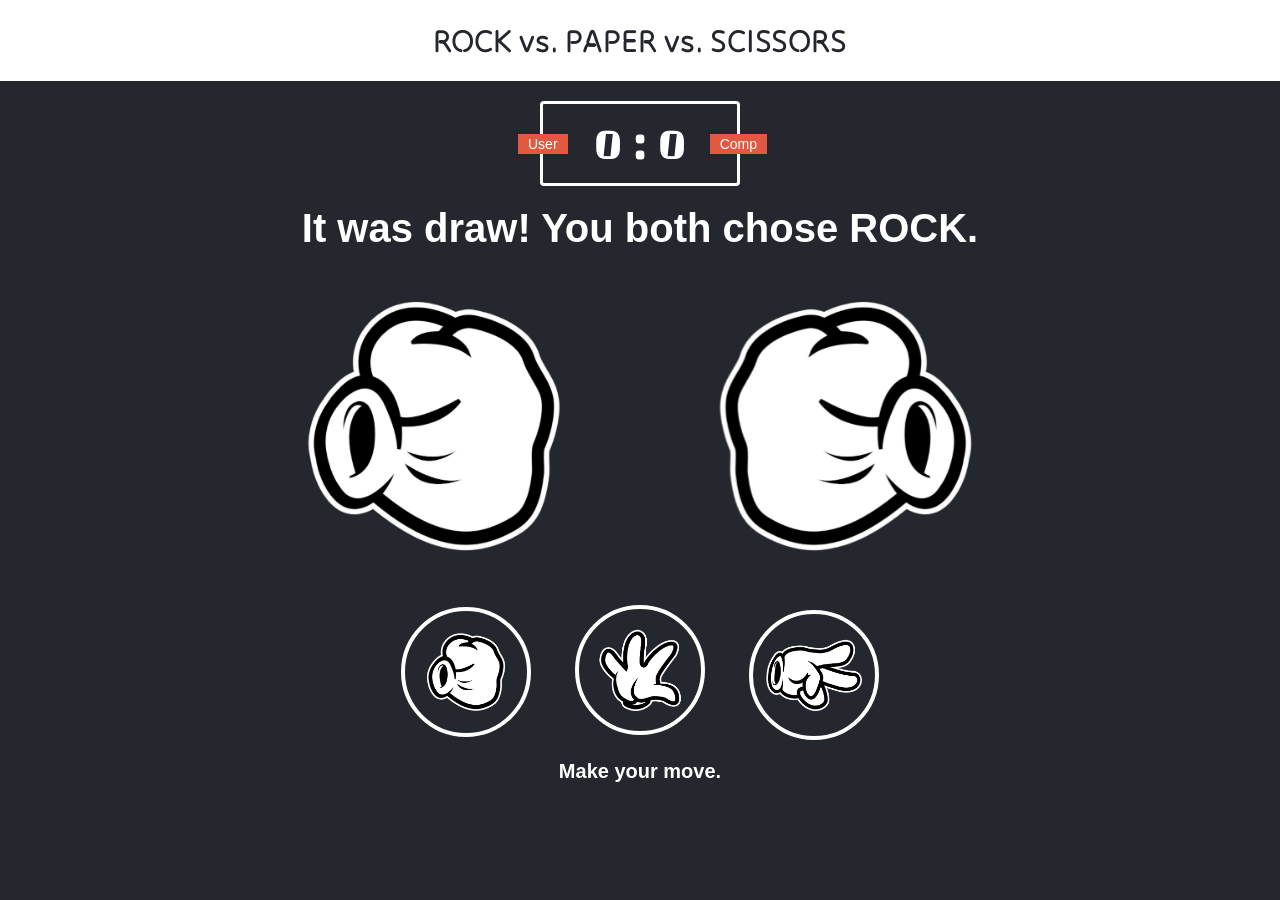
<file: chapter5/index.html>
<!DOCTYPE html>
<html lang="en">
<head>
    <meta charset="UTF-8">
    <meta name="viewport" content="width=device-width, initial-scale=1.0">
    <title>Rock-Paper-Scissors</title>
    <link rel="stylesheet" href="css/style.css">
</head>
<body>
    <header id="game-header">
        <h1>ROCK vs. PAPER vs. SCISSORS</h1>
      </header>
      <div class="score-board" id="score">
        <div class="badge" id="user-label">User</div>
        <div class="badge" id="comp-label">Comp</div>
        <span id="user-score">0</span> : <span id="comp-score">0</span>
      </div>
      <div id="result" class="result-message">
        It was draw! You both chose ROCK.
      </div>
      <div id="stage" class="game-stage">
        <img class="ready" src="images/rock.png" alt="" id="user-choice">
        <img class="ready" src="images/rock.png" alt="" id="comp-choice">
      </div>
      <div id="choices" class="game-choices">
        <div class="choice" id="rock">
          <img src="images/rock.png" alt="">
        </div>
        <div class="choice" id="paper">
          <img src="images/paper.png" alt="">
        </div>
        <div class="choice" id="scissors">
          <img src="images/scissors.png" alt="">
        </div>
      </div>
      <p id="message" class="game-message">Make your move.</p>
      <div id="overlay" class="game-overlay"></div>
      <script src="js/app.js"></script>    
</body>
</html>
</file>
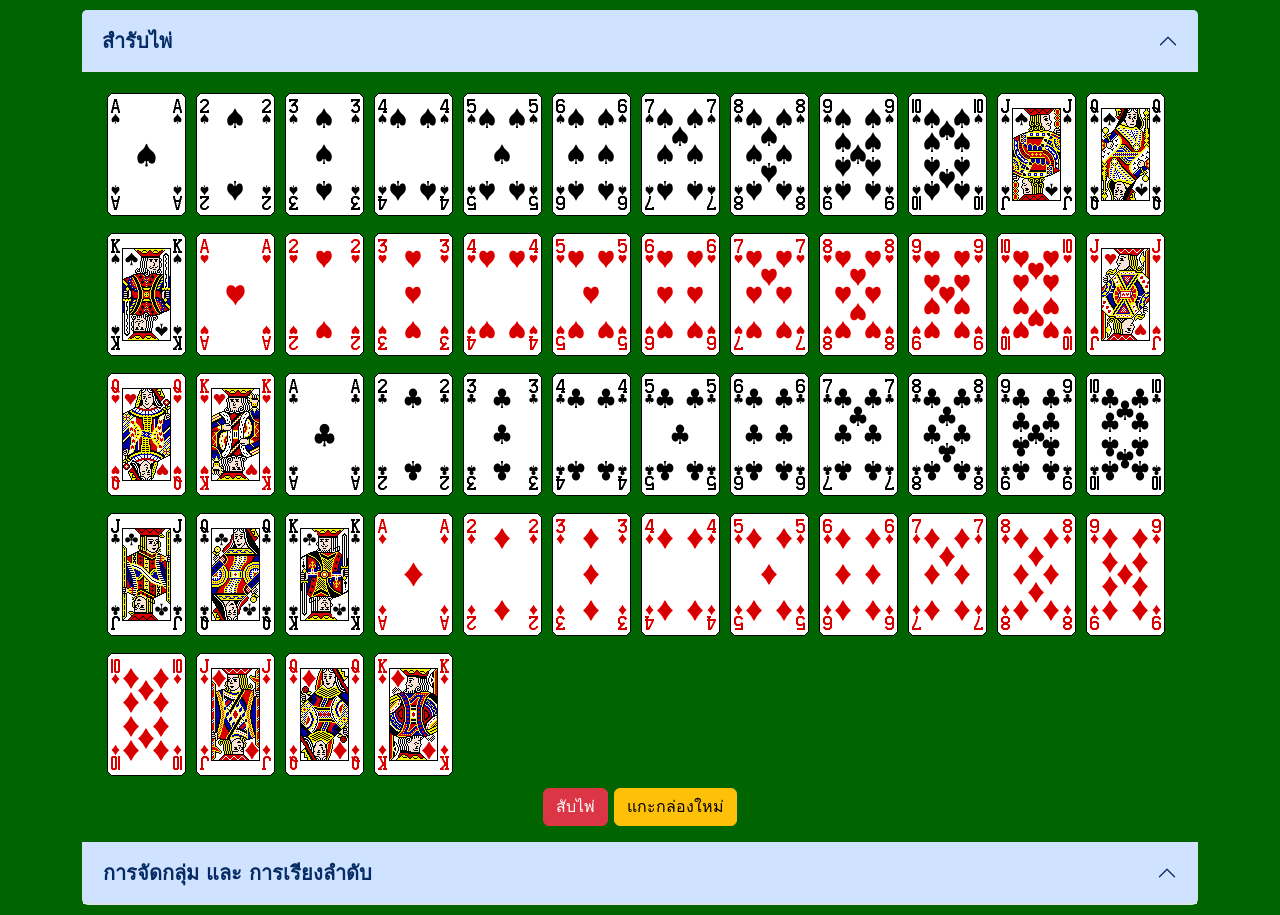
<file: chapter7/index.html>
<!DOCTYPE html>
<html lang="en">

<head>
  <meta charset="UTF-8">
  <meta http-equiv="X-UA-Compatible" content="IE=edge">
  <meta name="viewport" content="width=device-width, initial-scale=1.0">
  <title>Cards & Mathematics</title>
  <link href="https://cdn.jsdelivr.net/npm/bootstrap@5.2.2/dist/css/bootstrap.min.css" rel="stylesheet"
    integrity="sha384-Zenh87qX5JnK2Jl0vWa8Ck2rdkQ2Bzep5IDxbcnCeuOxjzrPF/et3URy9Bv1WTRi" crossorigin="anonymous">
  <link rel="stylesheet" href="./css/style.css">
</head>

<body>
  <div class="container">
    <div class="accordion" id="main">
      <div class="accordion-item bg-transparent border border-0">
        <div class="accordion-header">
          <button class="accordion-button fs-5 fw-bold" data-bs-toggle="collapse" data-bs-target="#collapseDeck">
            สำรับไพ่
          </button>
        </div>
        <div class="accordion-collapse collapse show" id="collapseDeck" data-bs-parent="#main">
          <div class="accordion-body">
            <div id="deck-area"></div>
            <div class="text-center">
              <button class="btn btn-danger" onclick="doShuffle()">
                สับไพ่
              </button>
              <button class="btn btn-warning" onclick="doReset()">
                แกะกล่องใหม่
              </button>
            </div>
          </div>
        </div>
      </div>
      <div class="accordion-item bg-transparent">
        <div class="accordion-header">
          <button class="accordion-button fs-5 fw-bold" data-bs-toggle="collapse" data-bs-target="#collapseComb">
            การจัดกลุ่ม และ การเรียงลำดับ
          </button>
        </div>
        <div class="accordion-collapse collapse" id="collapseComb" data-bs-parent="#main">
          <div class="accordion-body">
            <div class="row text-light">
              <div class="col-6 p-3">
                <label for="comb_size" class="form-label">ต้องการไพ่จำนวน <span id="comb_size_label"></span>
                  ใบ มีรูปแบบที่เป็นไปได้ทั้งหมด <span id="amount_comb"></span>
                  รูปแบบ</label>
                <input type="range" class="form-range" min="1" max="52" id="comb_size" value="1"
                  onchange="calCombination()">
              </div>
              <div class="col-6 p-3">
                <label for="comb_id" class="form-label">เลือกรูปแบบที่ <span id="comb_id_label"></span></label>
                <input type="range" class="form-range" min="1" max="1" id="comb_id" value="1"
                  onchange="selectCombination()">
              </div>
            </div>
            <div class="row card mt-3 bg-transparent border border-warning">
              <div class="card-header bg-warning">
                <div class="row card-title fw-bold">
                  <div class="col-6 p-3">
                    <label class="form-label">
                      ไพ่ <span id="perm_size_label"></span> ใบ สามารถจัดเรียงได้ <span id="amount_perm"
                        class="text-break"></span> รูปแบบ
                    </label>
                  </div>
                  <div class="col-6 p-3">
                    <label for="perm_id" class="form-label">เลือกรูปแบบที่ <span id="perm_id_label"
                        class="text-break"></span></label>
                    <input type="text" class="form-control" id="perm_id" value="1" onchange="selectPermutation()">
                    <div class="invalid-feedback">ป้อนค่าเป็นตัวเลข ตั้งแต่ 1 ถึง <span id="max_perm_id_label"></span>
                    </div>
                  </div>
                </div>
              </div>
              <div class="card-body" id="permutation_area">
              </div>
            </div>
          </div>
        </div>
      </div>
    </div>
  </div>
  <script src="https://cdn.jsdelivr.net/npm/bootstrap@5.2.2/dist/js/bootstrap.bundle.min.js"
    integrity="sha384-OERcA2EqjJCMA+/3y+gxIOqMEjwtxJY7qPCqsdltbNJuaOe923+mo//f6V8Qbsw3"
    crossorigin="anonymous"></script>
  <script src="./js/app.js"></script>
</body>

</html>
</file>
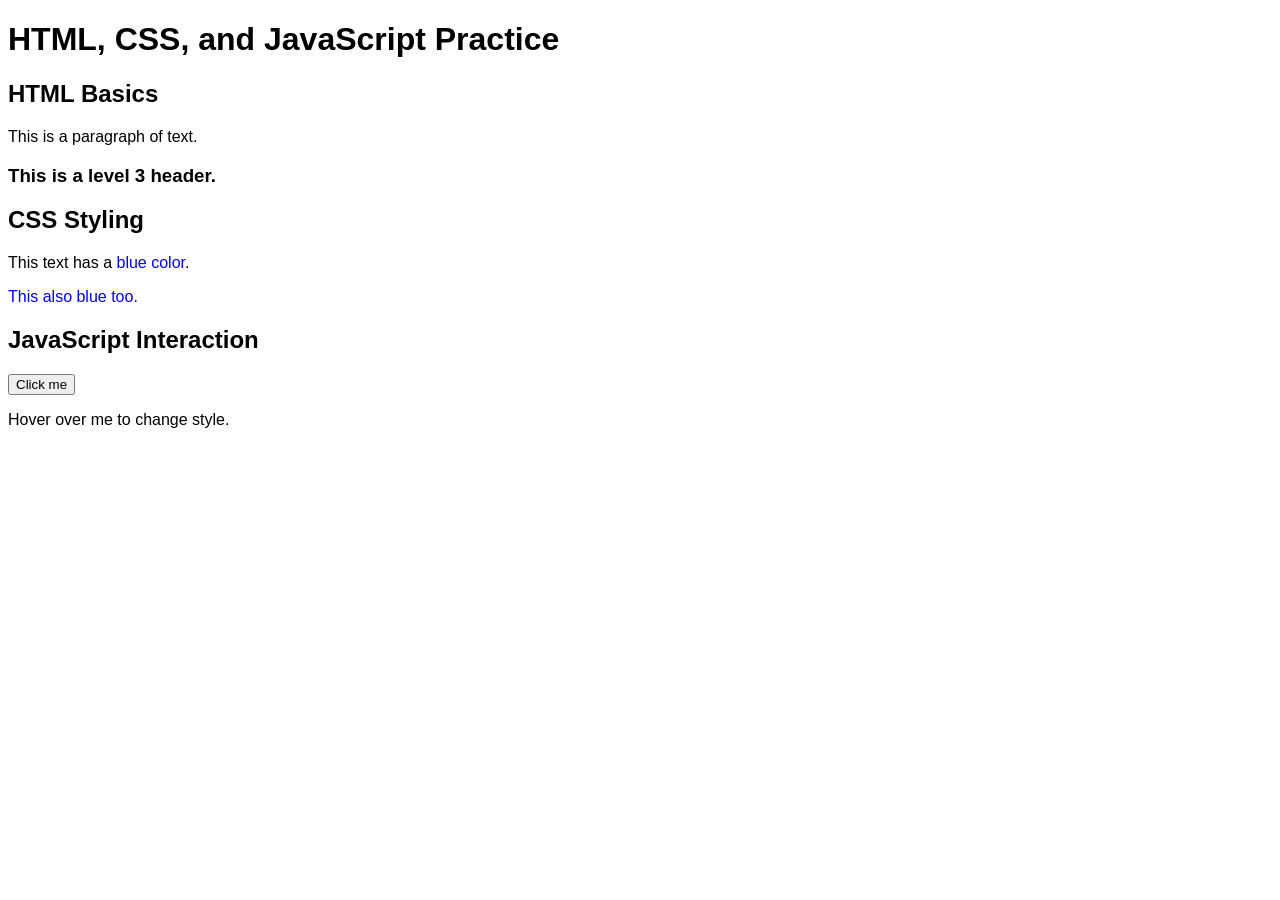
<file: demo.html>
<!DOCTYPE html>
<html lang="en">
<head>
    <meta charset="UTF-8">
    <meta http-equiv="X-UA-Compatible" content="IE=edge">
    <meta name="viewport" content="width=device-width, initial-scale=1.0">
    <title>HTML, CSS, and JavaScript demo</title>
    <style>
    body {
      font-family: Arial, sans-serif;
    }
    .blue-text {
        color: blue;
    }
    #changeStyleText:hover {
        color: red;
        font-weight: bold;
    }


    </style>
</head>
<body>
    <h1>HTML, CSS, and JavaScript Practice</h1>

    <h2>HTML Basics</h2>
    <p>This is a paragraph of text.</p>
    <h3>This is a level 3 header.</h3>
  
    <h2>CSS Styling</h2>
    <p>This text has a <span class="blue-text">blue color</span>.</p>
    <p class="blue-text">This also blue too.</p>
  
    <h2>JavaScript Interaction</h2>
    <button id="myButton">Click me</button>
    <p id="outputText"></p>
  
    <p id="changeStyleText">Hover over me to change style.</p>
<script>
     let count = 0;
    const button = document.getElementById("myButton");
    const output = document.getElementById("outputText");

    button.addEventListener("click", () => {
        output.textContent = `Button clicked! ${++count}`;
    });
</script>
</body>
</html>
</file>
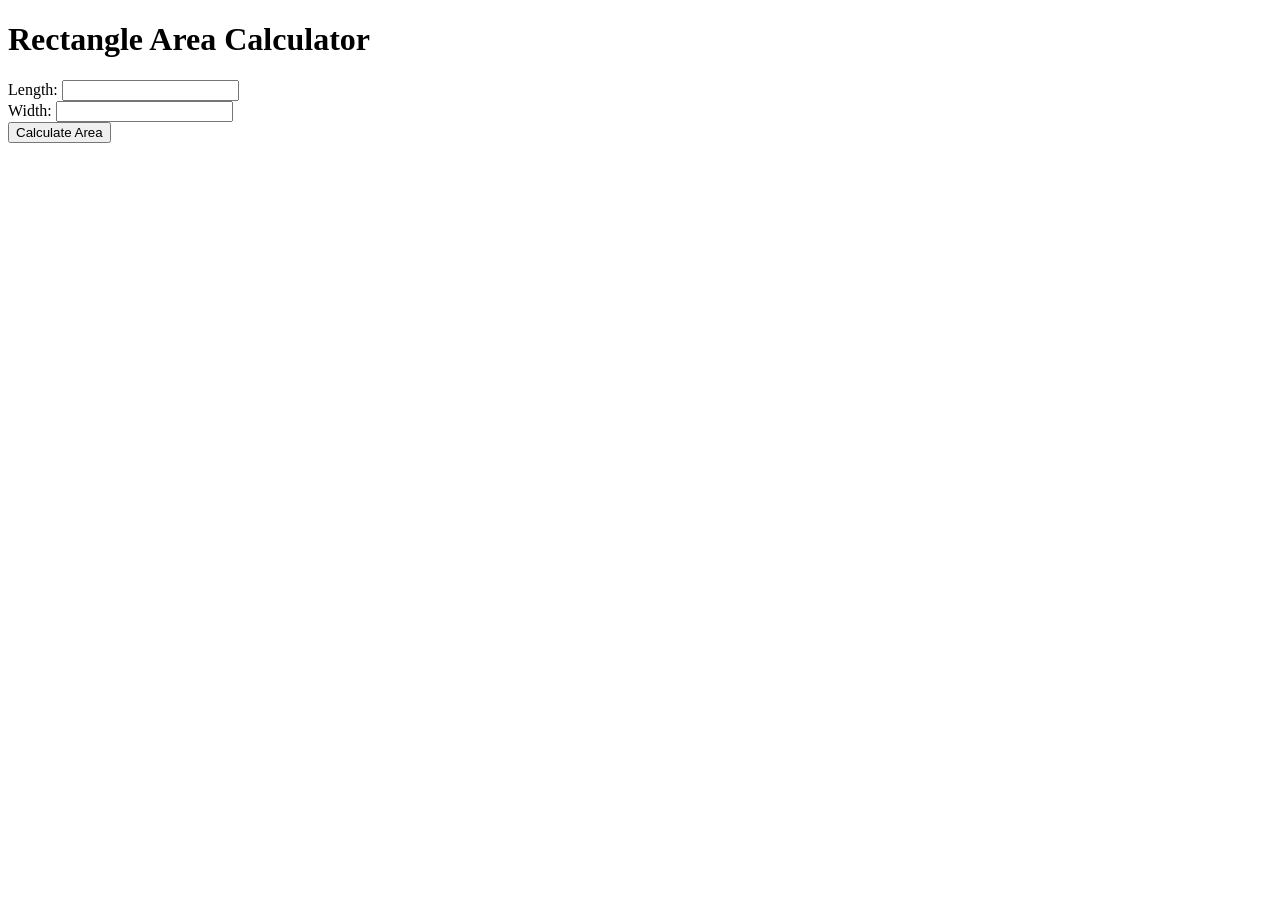
<file: chapter1/area.html>
<!DOCTYPE html>
<html>
  <head>
    <title>Rectangle Area Calculator</title>
  </head>
  <body>
    <h1>Rectangle Area Calculator</h1>
    <label for="length">Length:</label>
    <input type="number" id="length">
    <br>
    <label for="width">Width:</label>
    <input type="number" id="width">
    <br>
    <button onclick="calculateArea()">Calculate Area</button>
    <p id="result"></p>

    <script>
      function randomcolor() {
        const Maxcolor = 0xffffff;
        let decColorWithPoint = Math.random() * (Maxcolor + 1);
        let decColor = Math.floor(decColorWithPoint);
        let hexclolor = deccolor . toString(16);
        return '#' +hexcolor;
      }
        Math.floor (Math.random() * (Maxcolor + 1))

      function calculateArea() {
        let length = parseFloat(document.getElementById("length").value);
        let width = parseFloat(document.getElementById("width").value);
        let area = length * width;
        document.getElementById("result").innerHTML = "Area: " + area;
      }
    </script>
  </body>
</html>
</file>
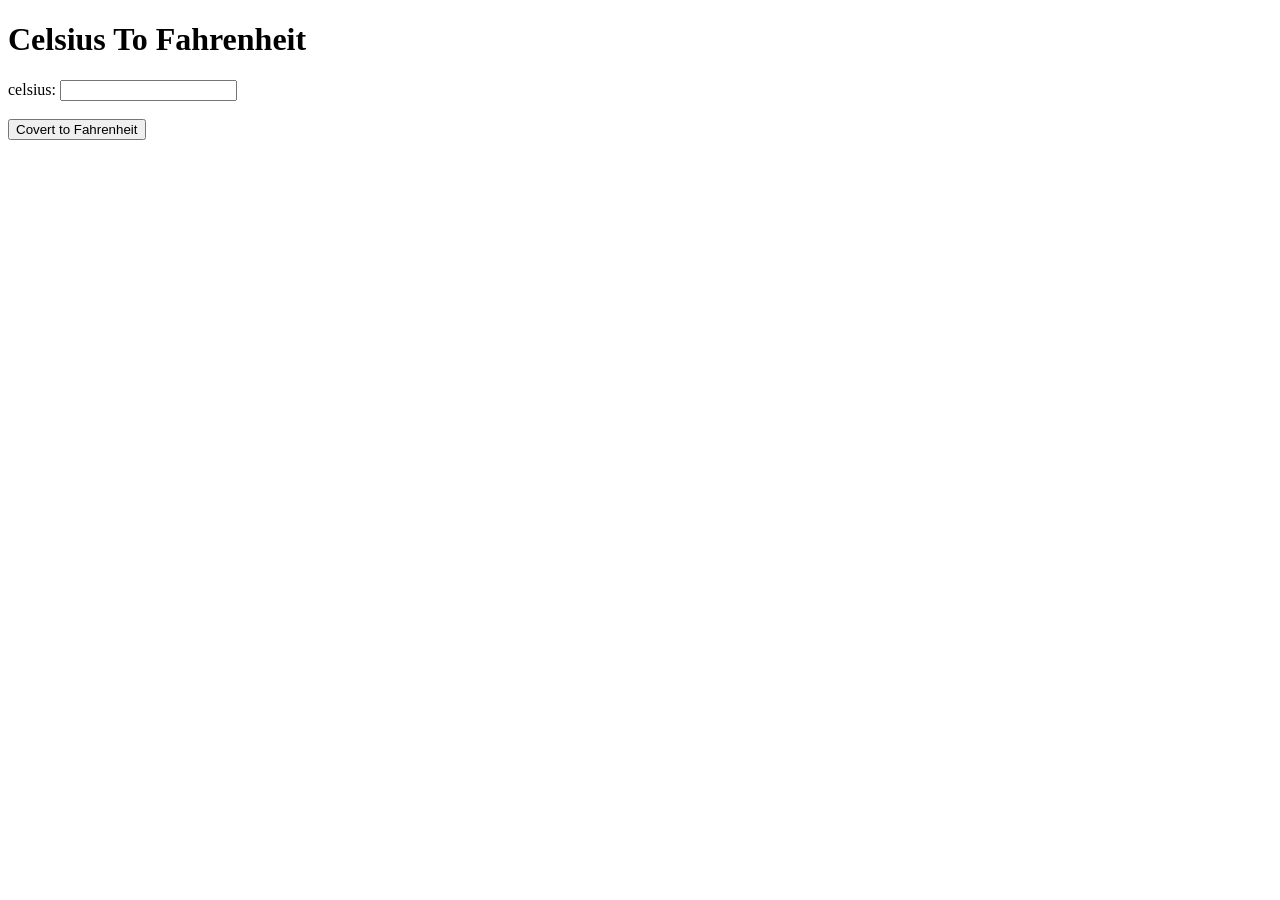
<file: chapter1/C2F.html>
<!DOCTYPE html>
<html lang="en">
<head>
    <meta charset="UTF-8">
    <meta name="viewport" content="width=device-width, initial-scale=1.0">
    <title>Rectangle Area Calculator</title>
</head>
<body>
    
</body>
</html>   
<h1>Celsius To Fahrenheit</h1>
<label for="celsius">celsius:</label>
<input type="number" id="celsius">
<br>
<br>
<button onclick="calculateArea()">Covert to Fahrenheit</button>
<p id="result"></p>

<script>
  function calculateArea() {
    let celsius = parseFloat(document.getElementById("celsius").value);
    let area = fahrenheit = (celsius * 9/5) + 32;
    document.getElementById("result").innerHTML = "Fahrenheit: " + area;
  }
</script>
</body>
</html>
</file>
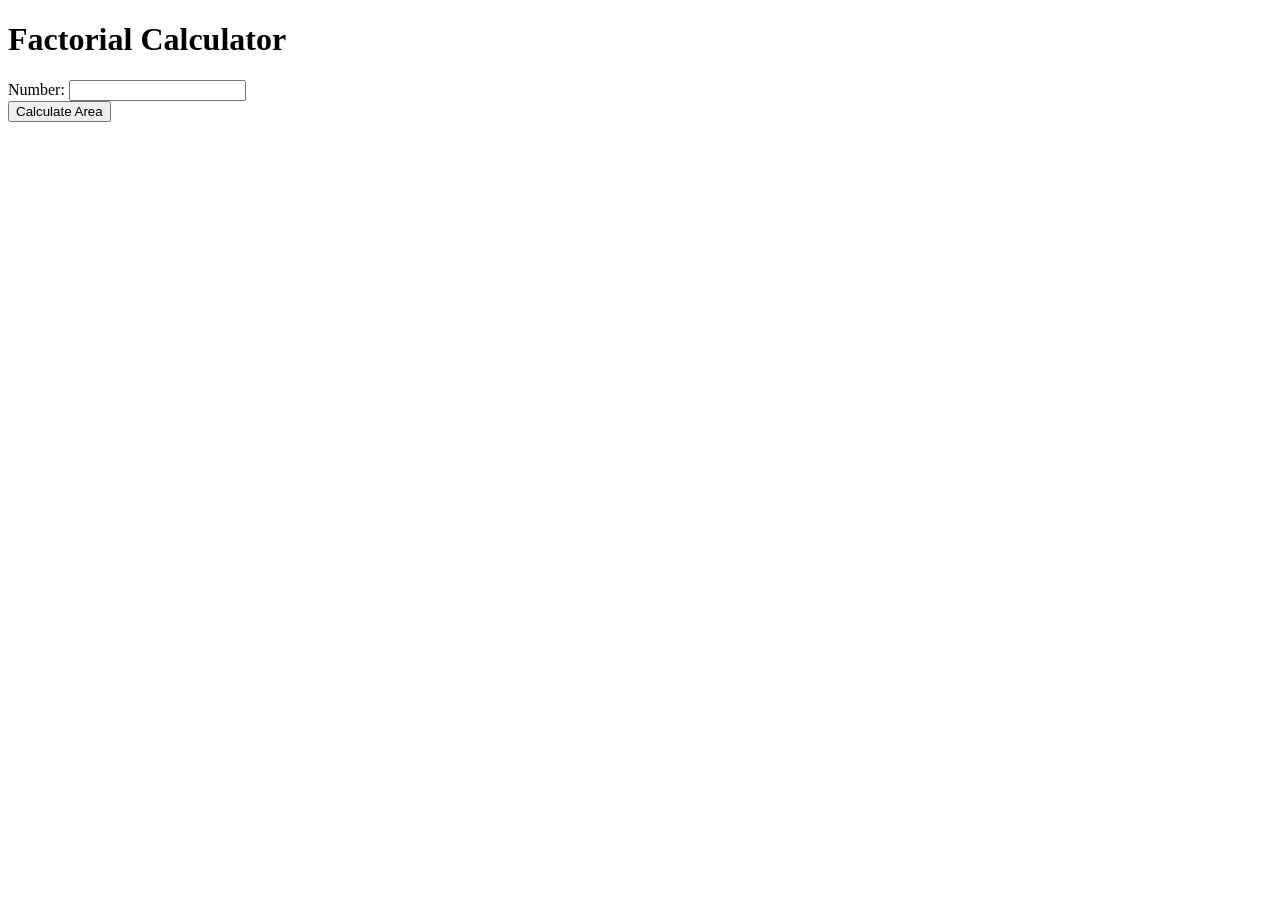
<file: chapter2/Factorial.html>
<!DOCTYPE html>
<html>
  <head>
    <title>Factorial Calculator</title>
  </head>
  <body>
    <h1>Factorial Calculator</h1>
    <label for="num">Number:</label>
    <input type="number" id="num">
    <br>
    
    <button onclick="calculateArea()">Calculate Area</button>
    <p id="result"></p>
    
    <script>
      function calculateArea() {
        let num = parseFloat(document.getElementById("num").value);
        let result = 1;
        for (let i=1; i<=num; i++) {
            result *= i
             ;

        }
        let area = num
        document.getElementById("result").innerHTML = result;
      }
    </script>
  </body>
</html>
</file>
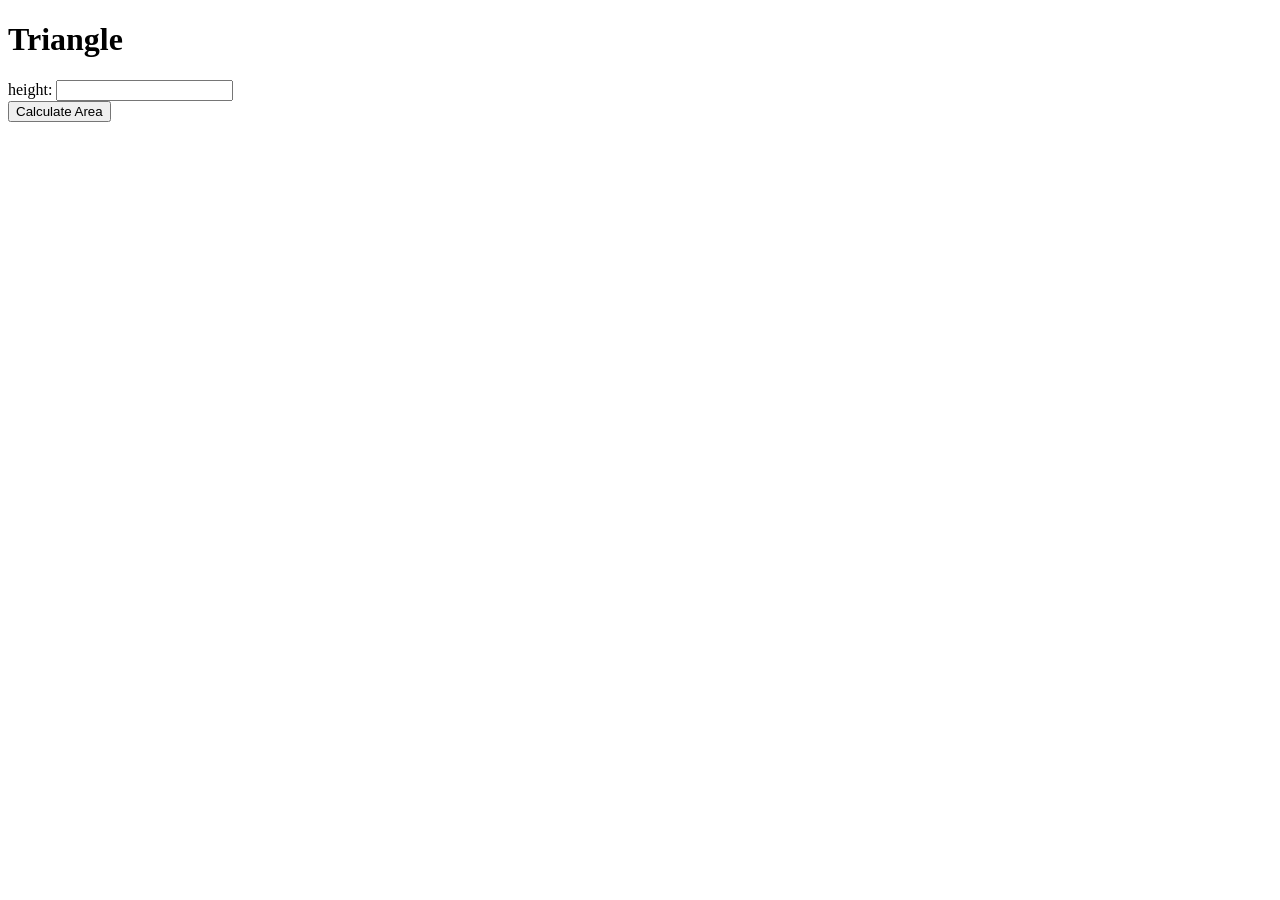
<file: chapter2/Triangle.html>
<!DOCTYPE html>
<html>
  <head>
    <title>Triangle</title>
  </head>
  <body>
    <h1>Triangle</h1>
    <label for="height">height:</label>
    <input type="number" id="height">
    <br>
    
    <button onclick="calculateArea()">Calculate Area</button>
    <p id="result"></p>
    
    <script>
      function calculateArea() {
        let height = parseFloat(document.getElementById("height").value);
        let result = '';
        for (let i=1; i<=height; i++) {
            result += ('*'.repeat(i)+'<br>') 
            let area = num*num ;

        }
        let area = height
        document.getElementById("result").innerHTML = result;
      }
    </script>
  </body>
</html>
</file>
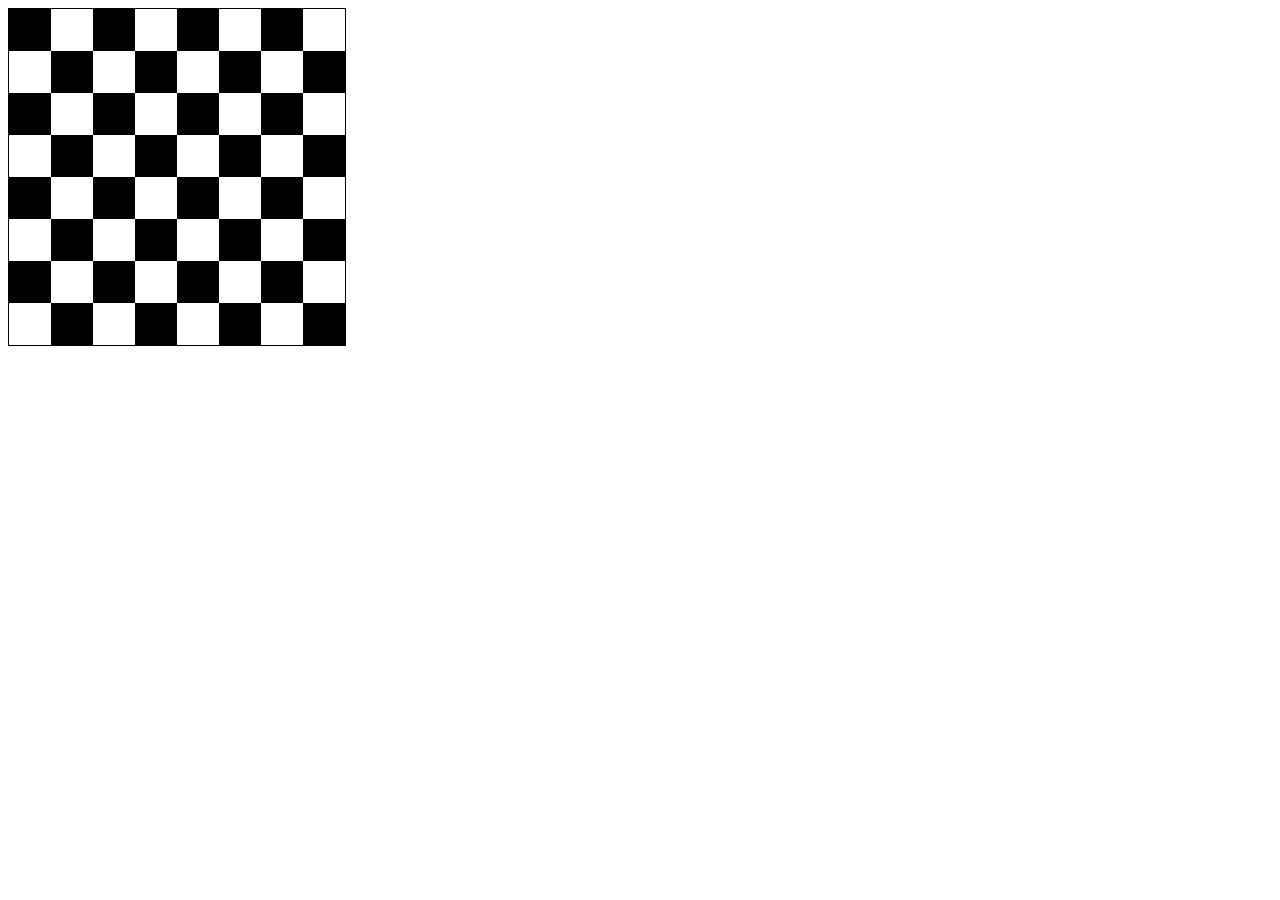
<file: chapter3/chess.html>
<!DOCTYPE html>
<html lang="en">
<head>
    <meta charset="UTF-8">
    <meta name="viewport" content="width=device-width, initial-scale=1.0">
    <title>ChessBoard</title>
</head>
<style>
     td {
            width: 40px;
            height: 40px;
        }
        table {
            border: 1px solid black;
            border-spacing: 0;
        }
        .black{
            background-color: black;
        }
</style>
<body>
    <table>
    <script>
        const table = document.getElementsByTagName('table') [0];
        let content = '' ;
        for (let i = 0; i < 8; i++) {
            content += '<tr>';
        for (let j = 0; j < 8; j++) {
            if ((i+j) % 2 == 0) {
            content += '<td class="black">"></td>';
        }
        else content += '<td></td>'
    }
        content += '</tr>';
        
    }
        table.innerHTML=content;
    </script>
    </table>
</body>
</html>
</file>
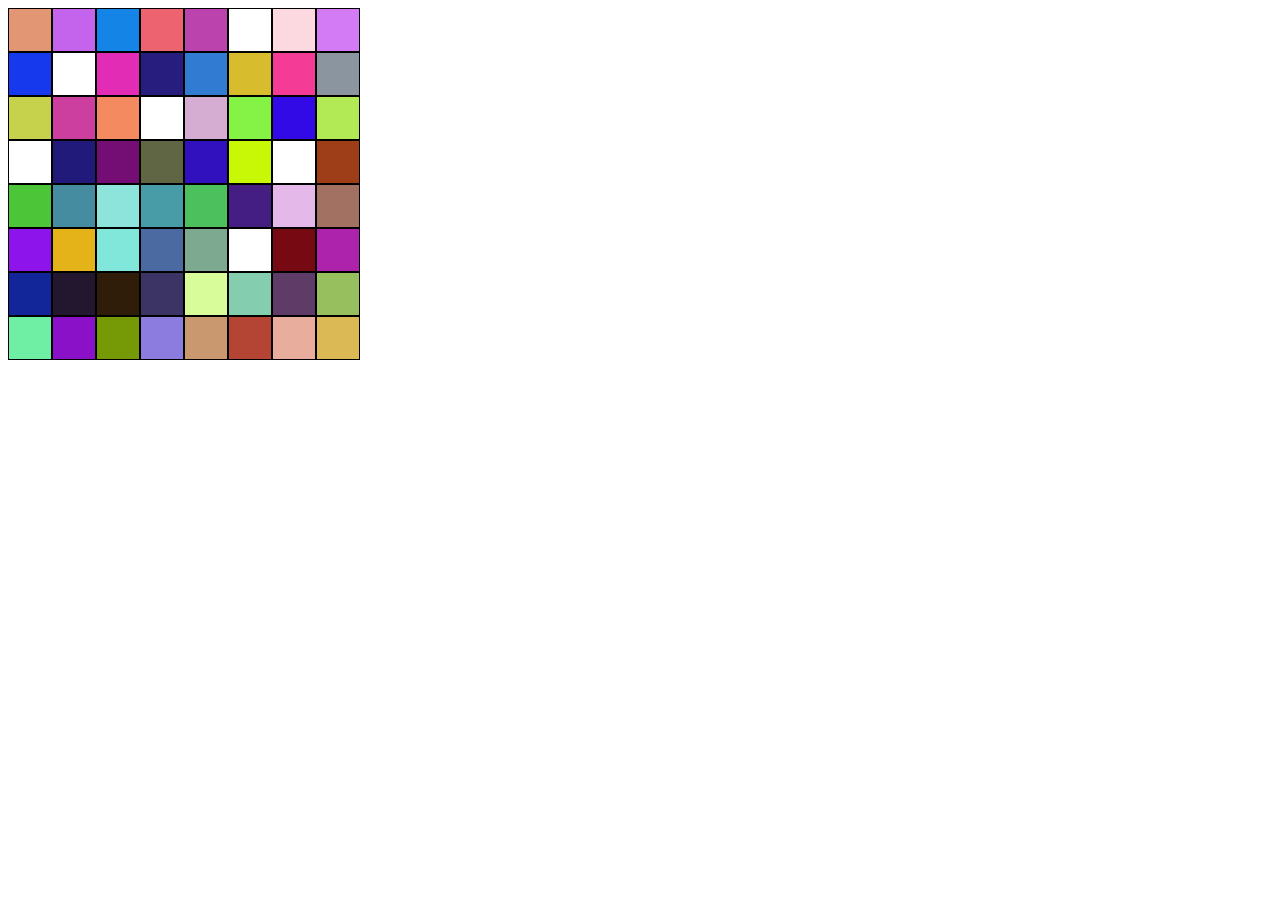
<file: chapter3/colorfultable.html>
<!DOCTYPE html>
<html lang="en">
<head>
    <meta charset="UTF-8">
    <meta name="viewport" content="width=device-width, initial-scale=1.0">
    <title>Colorful Table</title>
    <style>
        td {
            /*
            border-color: black;
            border-style: solid;
            border-width: 1px;
            */
            border: 1px solid black;
            width: 40px;
            height: 40px;
        }
        table {
            border-spacing: 0;
        }
    </style>
</head>
<body>
    <table></table>
    <script>
        function randomcolor() {
        const Maxcolor = 0xffffff;
        let decColorWithPoint = Math.random() * (Maxcolor + 1);
        let decColor = Math.floor(decColorWithPoint);
        let hexColor = decColor . toString(16);
        return '#' +hexColor;
        }
        const table = document.getElementsByTagName('table') [0];
        let content = '' ;
        for (let i = 0; i < 8; i++) {
            content += '<tr>';
        for (let j = 0; j < 8; j++) {
            content += '<td style="background-color:'+randomcolor()+'; "></td>';
        }
        content += '</tr>';
        }
        table.innerHTML=content;
    </script>
</body>
</html>
</file>
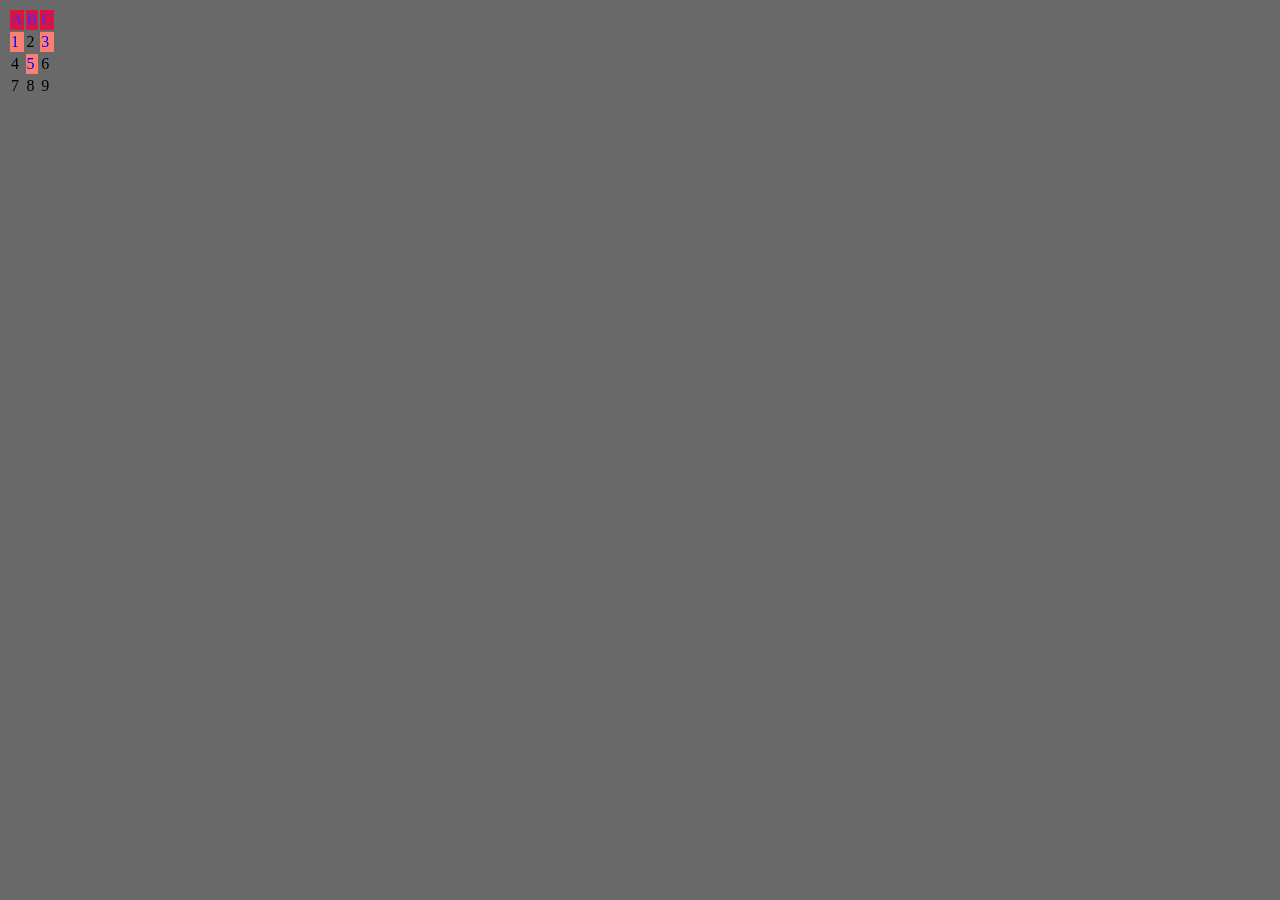
<file: chapter3/colors.html>
<!DOCTYPE html>
<html lang="en">
<head>
    <meta charset="UTF-8">
    <meta name="viewport" content="width=device-width, initial-scale=1.0">
    <title>Colorful Table</title>
    <style>
        body{
            background-color: #696969;
        }
        #header {
            background-color: crimson;
            color: rgb(113, 32, 218);
        }
        .eiei {
            background-color: salmon;
            color: blue;
        }
    </style>
</head>
<body>
    <table>
        <tr id="header">
            <th>A</th>
            <th>B</th>
            <th>C</th>
        </tr>
        </tr>
        <td class="eiei">1</td>
        <td>2</td>
        <td class="eiei">3</td>
        </tr>
        </tr>
        <td>4</td>
        <td class="eiei">5</td>
        <td>6</td>
        </tr>
        </tr>
        <td>7</td>
        <td>8</td>
        <td>9</td>
        </tr>
    </table>
</body>
</html>
</file>
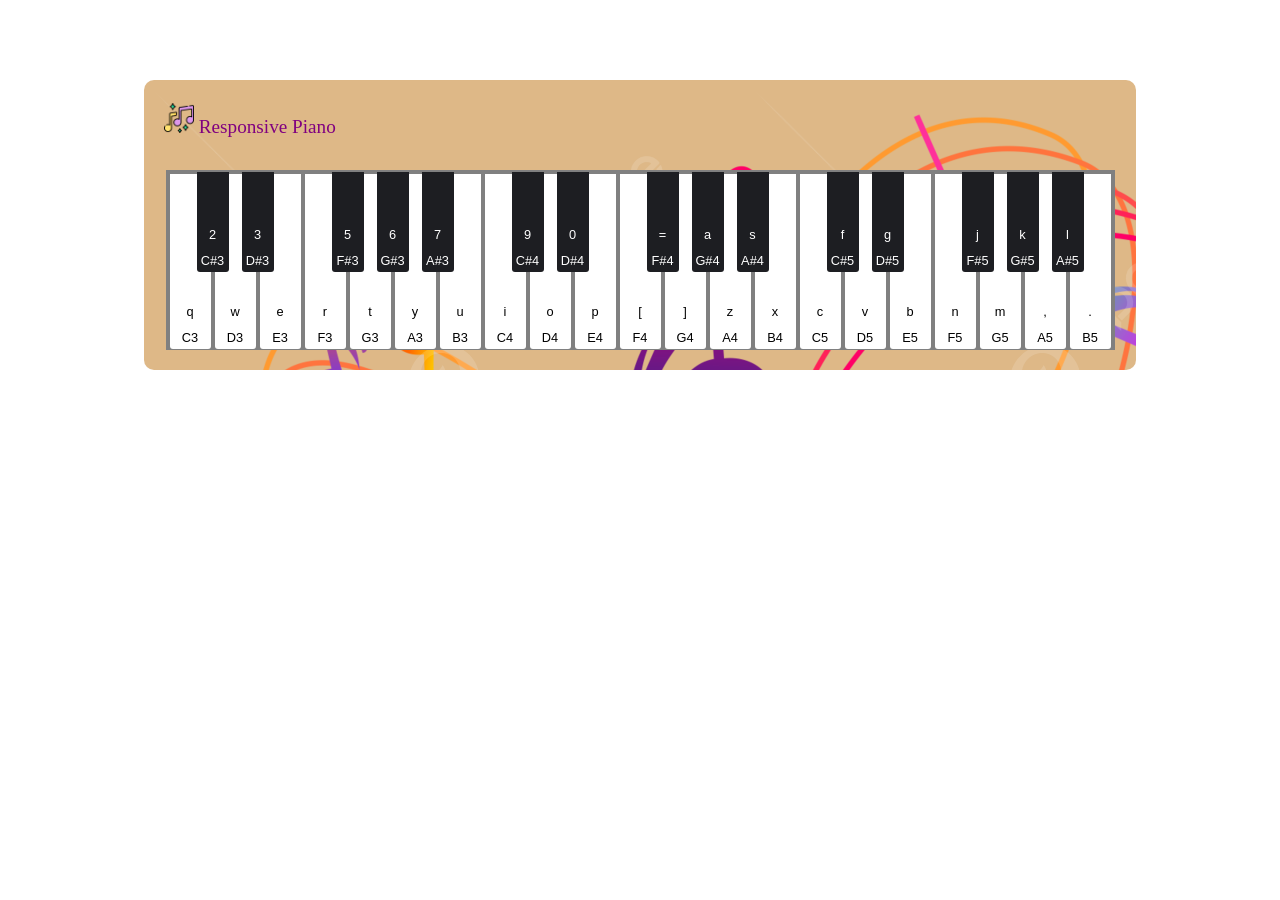
<file: chapter4/piano.html>
<!DOCTYPE html>
<html lang="en">
<head>
    <meta charset="UTF-8">
    <meta name="viewport" content="width=device-width, initial-scale=1.0">
    <title>Responsive Piano</title>
    <link rel="stylesheet" href="style.css">
    <script src="audiosynth.js"></script>
</head>
<body>
    <div id="piano">
    <div id="logo">
        <img src="note.png" alt="piano logo"> Responsive Piano</div>

    <div id="keys"></div>
    
    </div>
    <script>
            const notes = ['C','C#','D','D#','E','F','F#','G','G#','A','A#','B'];
            const octaves = {
                '3':'q2w3er5t6y7u',
            '4':'i9o0p[=]azsx',
            '5':'cfvgbnjmk,l.'
            };
            let octave_keys='';
            for (const o in octaves) {
                octave_keys += `<div class="octave" data-octave="${o}">`;
                for (let i=0; i<notes.length; i++) {
                    const note = notes[i];
                    const color = note.indexOf('#') < 0 ? 'white' : 'black' ;
                    const keyboard =octaves[o].charAt(i);
                    octave_keys += ` <div class="key ${color}"`;
                    octave_keys += ` data-keyboard ="${keyboard}"`;
                    octave_keys += ` data-note="${note}">`;
                    octave_keys +='<div class ="label">' ;
                    octave_keys +=`${keyboard}<br>${note}${o}</div>`;
                    octave_keys +='</div>';

                }
                octave_keys += '</div>';
            }
            document.getElementById('keys').innerHTML = octave_keys;
            Synth.setVolume(0.5);
            function playNote(key) {
    const note = key.dataset.note;
    const octave = key.parentElement.dataset.octave;

    Synth.play(0,note, octave, 4);
  }
  const keys = document.querySelectorAll('.key');
  for (let key of keys) {
    key.addEventListener('mousedown', function () {
      playNote(key); 
    });
  }
  window.addEventListener('keyup', function (event) {
    const keyboard = event.key;
    const key = document.querySelector(`.key[data-keyboard="${keyboard}"]`);
    if (key) {
        key.classList.remove('pressed');
        if (!key.classList.contains('pressed')) {

    }
 }
  });

  window.addEventListener('keydown', function (event) {
    const keyboard = event.key;
    const key = document.querySelector(`.key[data-keyboard="${keyboard}"]`);
    if (key) {
      if (!key.classList.contains('pressed')) {
        key.classList.add('pressed');
        playNote(key);
      }
    }
  });
    </script>
</body>
</html>
</file>
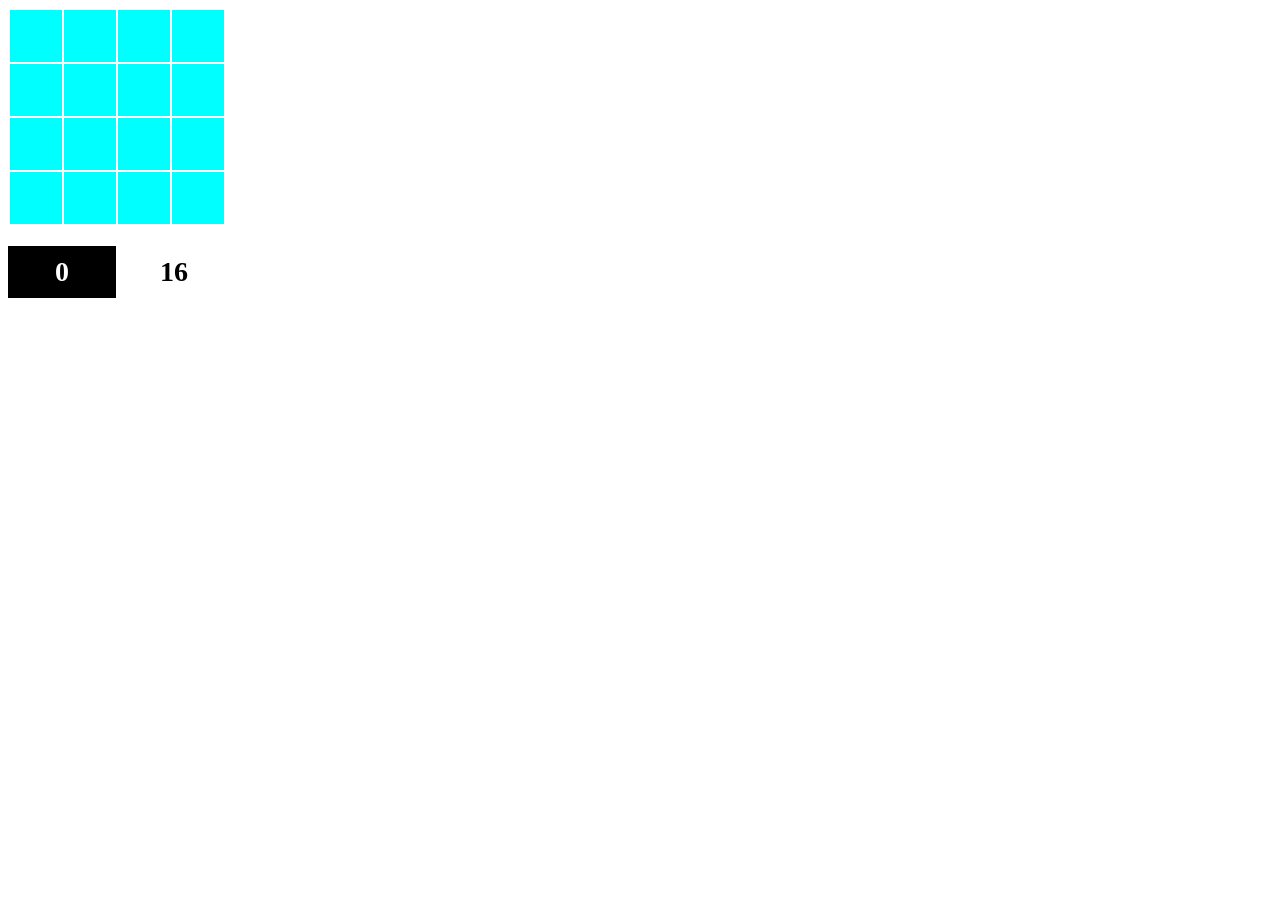
<file: midterm/midterm.html>
<!DOCTYPE html>
<html lang="en">

<head>
  <meta charset="UTF-8">
  <meta http-equiv="X-UA-Compatible" content="IE=edge">
  <meta name="viewport" content="width=device-width, initial-scale=1.0">
  <title>DB209 Midterm</title>
  <link rel="stylesheet" href="style.css">
  <script src="app.js"></script>
</head>
<body>
  <table>
    <tr>
      <td>
        <div class="pawn" data-i="0" data-j="0"></div>
      </td>
      <td>
        <div class="pawn" data-i="0" data-j="1"></div>
      </td>
      <td>
        <div class="pawn" data-i="0" data-j="2"></div>
      </td>
      <td>
        <div class="pawn" data-i="0" data-j="3"></div>
      </td>
    </tr>
    <tr>
      <td>
        <div class="pawn" data-i="1" data-j="0"></div>
      </td>
      <td>
        <div class="pawn" data-i="1" data-j="1"></div>
      </td>
      <td>
        <div class="pawn" data-i="1" data-j="2"></div>
      </td>
      <td>
        <div class="pawn" data-i="1" data-j="3"></div>
      </td>
    </tr>
    <tr>
      <td>
        <div class="pawn" data-i="2" data-j="0"></div>
      </td>
      <td>
        <div class="pawn" data-i="2" data-j="1"></div>
      </td>
      <td>
        <div class="pawn" data-i="2" data-j="2"></div>
      </td>
      <td>
        <div class="pawn" data-i="2" data-j="3"></div>
      </td>
    </tr>
    <tr>
      <td>
        <div class="pawn" data-i="3" data-j="0"></div>
      </td>
      <td>
        <div class="pawn" data-i="3" data-j="1"></div>
      </td>
      <td>
        <div class="pawn" data-i="3" data-j="2"></div>
      </td>
      <td>
        <div class="pawn" data-i="3" data-j="3"></div>
      </td>
    </tr>
  </table>
  <span id="black">0 </span>
  <span id="white">16</span>
  
</body>
<script>
</script>

</html>
</file>
<file: chapter5/css/style.css>
@import url('https://fonts.googleapis.com/css2?family=Fira+Sans:wght@200&family=Tilt+Neon&family=Unlock&display=swap');
* {
  box-sizing: border-box;
  margin: 0;
  padding: 0;
}

body {
  background-color: #24272e;
  color: white;
  text-align: center;
}

header {
  background-color: white;
  padding: 20px;
}

.score-board {
  margin: 20px auto;
  border: 3px solid white;
  border-radius: 4px;
  width: 200px;
  font-family: 'Unlock' , serif;
  font-size: 46px;
  padding: 15px 20px;
  position: relative;
}

header > h1 {
    color: #24272e;
    font-family: 'Fira Sans', sans-serif;
    font-family: 'Tilt Neon', sans-serif;       
}

.badge {
  background-color: #e25840;
  font-size: 14px;
  font-family: sans-serif;
  padding: 2px 10px;  
}

#comp-label {
  position: absolute;
  top: 30px;
  right: -30px;   
}

#user-label {
  position: absolute;
  top: 30px;
  left: -25px;  
}

#result {
  font-family: Calibri, sans-serif;
  font-size: 40px;
  font-weight: bold;  
}

#stage {
  margin: 50px 0;  
}

#stage > img {
  height: 250px;
  margin: 0 50px;  
}

#comp-choice {
  transform: rotateY(180deg) !important;  
}

#choices {
  margin-top: 50px;  
}

.choice {
  width: 130px;
  height: 130px;
  border: 4px solid white;
  border-radius: 50%;
  display: inline-flex;
  flex-direction: column;
  justify-content: center;
  align-items: center;
  margin: 0 20px;
  transition: all 0.3s ease;
}

.choice > img {
  width: 96px;   
}

#message {
  font-family: Calibri, sans-serif;
  font-size: 20px;
  margin-top: 20px;
  font-weight: bold;   
}

#overlay {
  position: fixed;
  left: 0;
  right: 0;
  bottom: 0;
  top: 0;
}

.choice:hover {
  cursor: pointer;
  background-color: darkcyan;  
}

@keyframes ready {
    0%, 100% {
      top: 0;
    }
    25% {
      top: -10px;
    }
    75% {
      top: 10px;
    }
  }

.ready {
  position: relative;
  animation: ready 0.5s infinite;  
}

.winner {
  animation: winner 0.5s ease infinite;  
}
</file>
<file: chapter7/css/style.css>
/* This class is used to style a deck card. */
.deck-card {
  /* The background image of the card is set to 'deck.png'. */
background-image: url('../image/deck.png');
/*ถ้าจะอ้างอิงอะไรที่เป็นรูปภาพให้ใช้url แล้วถ้าจะใช้imageหรือjsให้เติม'. . ก่อน ค่อย /image/deck.png')

  /* The width and height of the card are set to 79px and 123px respectively. */
  width: 79px;
  height: 123px;


  /* The card is displayed as an inline-block element. */
  display: inline-block;
/*inline-bloack คือแถวเดียวกันที่เติมขนาดและความกว้างหรือขยับได้
  /* The margin around the card is set to 5px. */
margin: 5px;  
}

/* These classes are used to set the vertical position of the background image for each suit. */
/*ขยับแกรน ขึ้นเป็น - ลงเป็น + และ xตั้ง yนอน */

.club {
 background-position-y: 0px;

}
.diamond {
  background-position-y: -123px;

}
.heart {
  background-position-y:-246px;

}
.spade {
  background-position-y:-369px;

}

/* These classes are used to set the horizontal position of the background image for each card rank.
พิกเซล x เป็นแนวนอน */
.mA {
  background-position-x: 0px;

}
.m2 {
  background-position-x: -79px;

}
.m3 {
  background-position-x: -158px;

}
.m4 {
  background-position-x: -237px;

}
.m5 {
  background-position-x: -316px;

}
.m6 {
  background-position-x: -395px;

}
.m7 {
  background-position-x: -474px;

}
.m8 {
background-position-x: -553px;

}
.m9 {
  background-position-x: -632px;

}
.m10 {
  background-position-x: -711px;

}
.mJ {
  background-position-x: -790px;

}
.mQ {
background-position-x: -869px;

}
.mK {
  background-position-x: -948px;

}

body {
  padding: 10px 0;
  background-color: darkgreen;
}
</file>
<file: chapter4/style.css>
* {
box-sizing: border-box;
margin: 0;
}

#piano {
background-color: burlywood;
width: 992px;
height: 290px;
border-radius: 10px;
margin: 80px auto;
background-image: url('note_line.png');
padding: 90px 20px 0px;
position: relative;
}

#logo {
position: absolute;
top : 23px;
color: purple;
font-size: 1.2em;
font-family: Cambria, Cochin, Georgia, Times, 'Times New Roman', serif
}

#logo>img {
    height: 30px;

}

#keys {
    background-color: gray;
    width: 949px;
    height: 180px;
    padding: 2px;
    margin: 0 auto;
    overflow: hidden;
    display: flex;
}

.octave{
    width: 315px;
    display: flex;
}

.white {
    background-color: #fff;
    width: 41px;
    height: 175px;
    margin: 2px;
    border-radius: 0 0 3px 3px;
    padding-top: 125px;
}

.black {
    position: relative;
    
}

.black>.label {
    position: absolute;
    color: white;
    width: 32px;
    left: -16px;
    right: 50px;
    top: 50px;
    z-index: 1000;
}

.black::after {
    content: "";
    background-color: #1d1e22;
    width: 32px;
    height: 100px;
    position: absolute;
    left: -16px;
    border-radius: 0 0 3px 3px;
    z-index: 999;
  }
  .key:active {
    transform: translateY(2px);
  }
  .label {
    text-align: center;
    font-family: sans-serif;
    line-height: 2em;
    font-size: 0.8em;
  }
  @media (max-width: 768px) {
    #piano {
      width: 358px;
    }
  
    #keys {
      width: 318px;
    }
  }
  
  @media (max-width: 1199px) and (min-width: 769px) {
    #piano {
      width: 675px;
    }
  
    #keys {
      width: 633px;
    }
  }
</file>
<file: midterm/style.css>
td {
  width: 50px;
  height: 50px;
  background-color: cyan;
  

}
.pawn.black {
  background-color: black;
  width: 992px;
height: 290px;
border-radius: 10px;
margin: 80px auto;
}
#black,
#white {
  margin-top: 20px;
  text-align: center;
  width: 108px;
  font-size: 28px;
padding: 10px 0px 10px 0px;
font-weight: bold;
display: inline-block;

}

#black {
  background-color: black;
  color: white;
}

#white {
  background-color: white;
  color: black;
}
</file>
